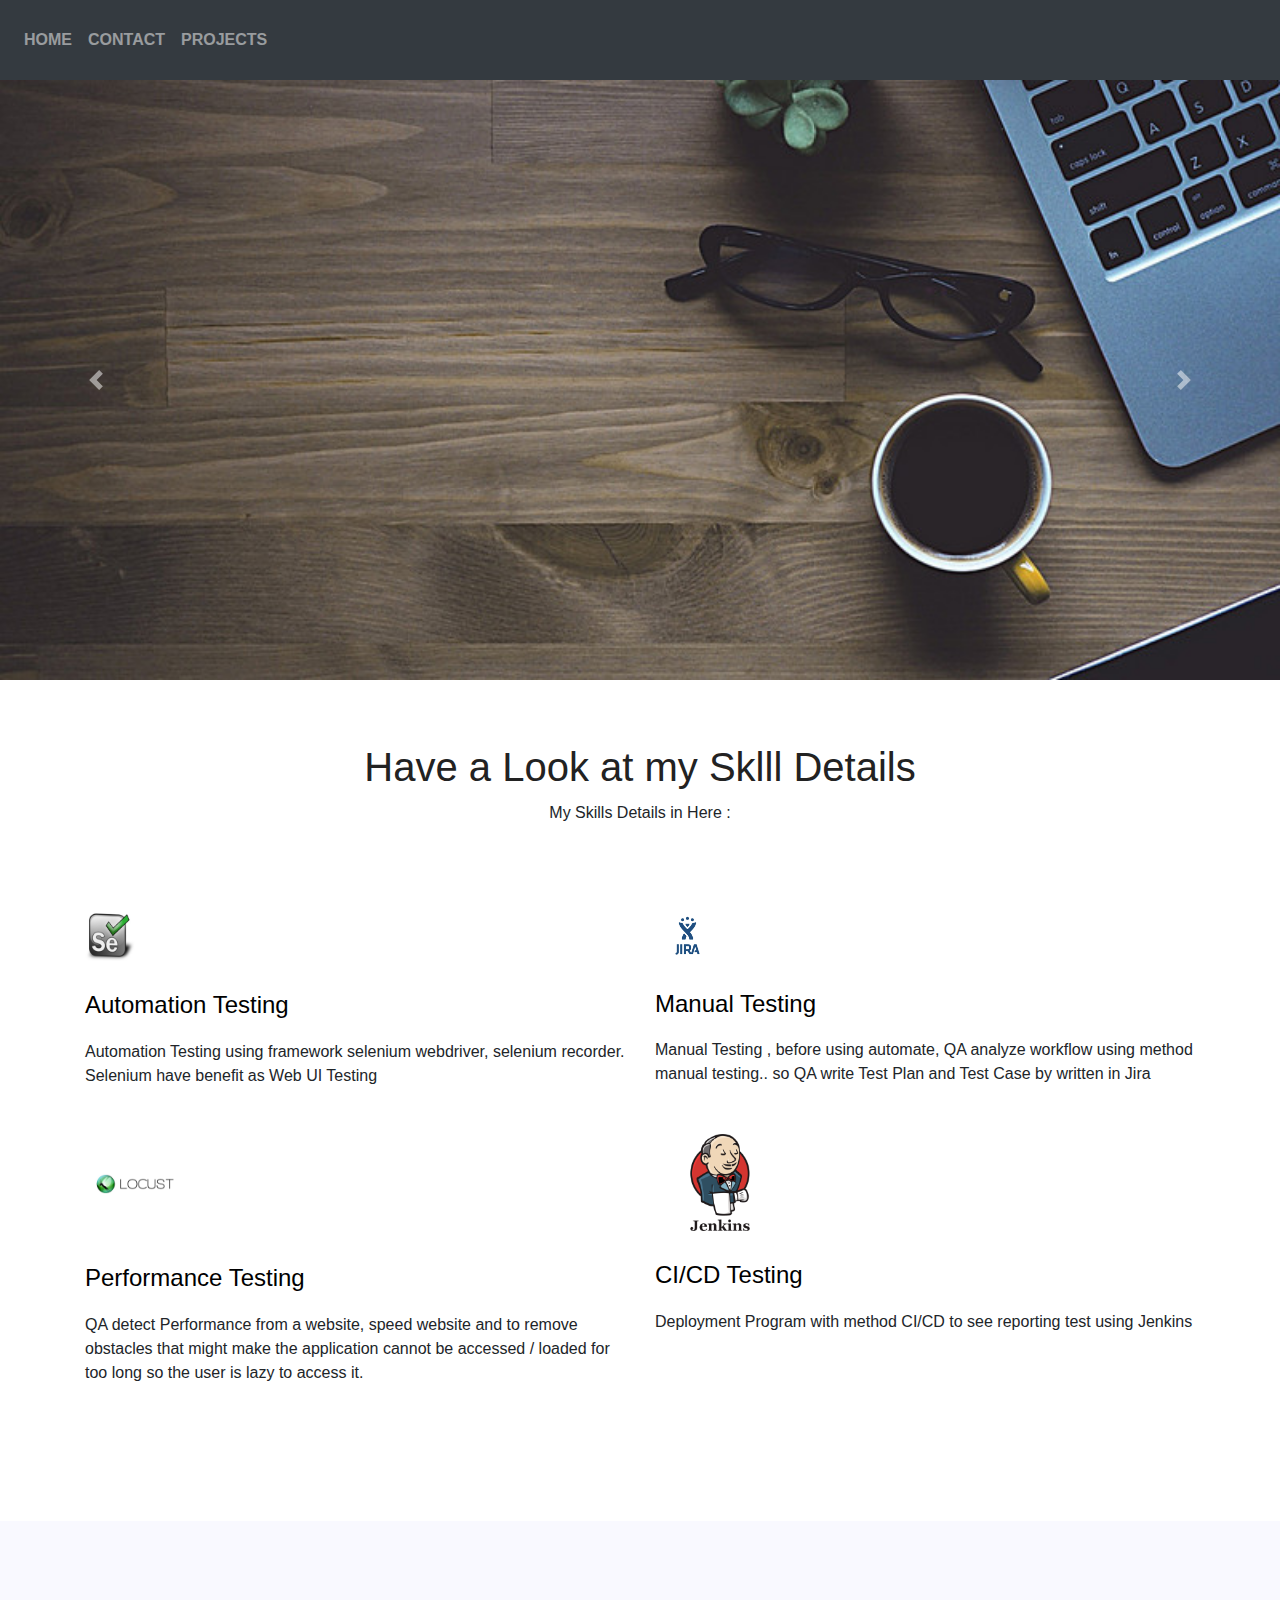
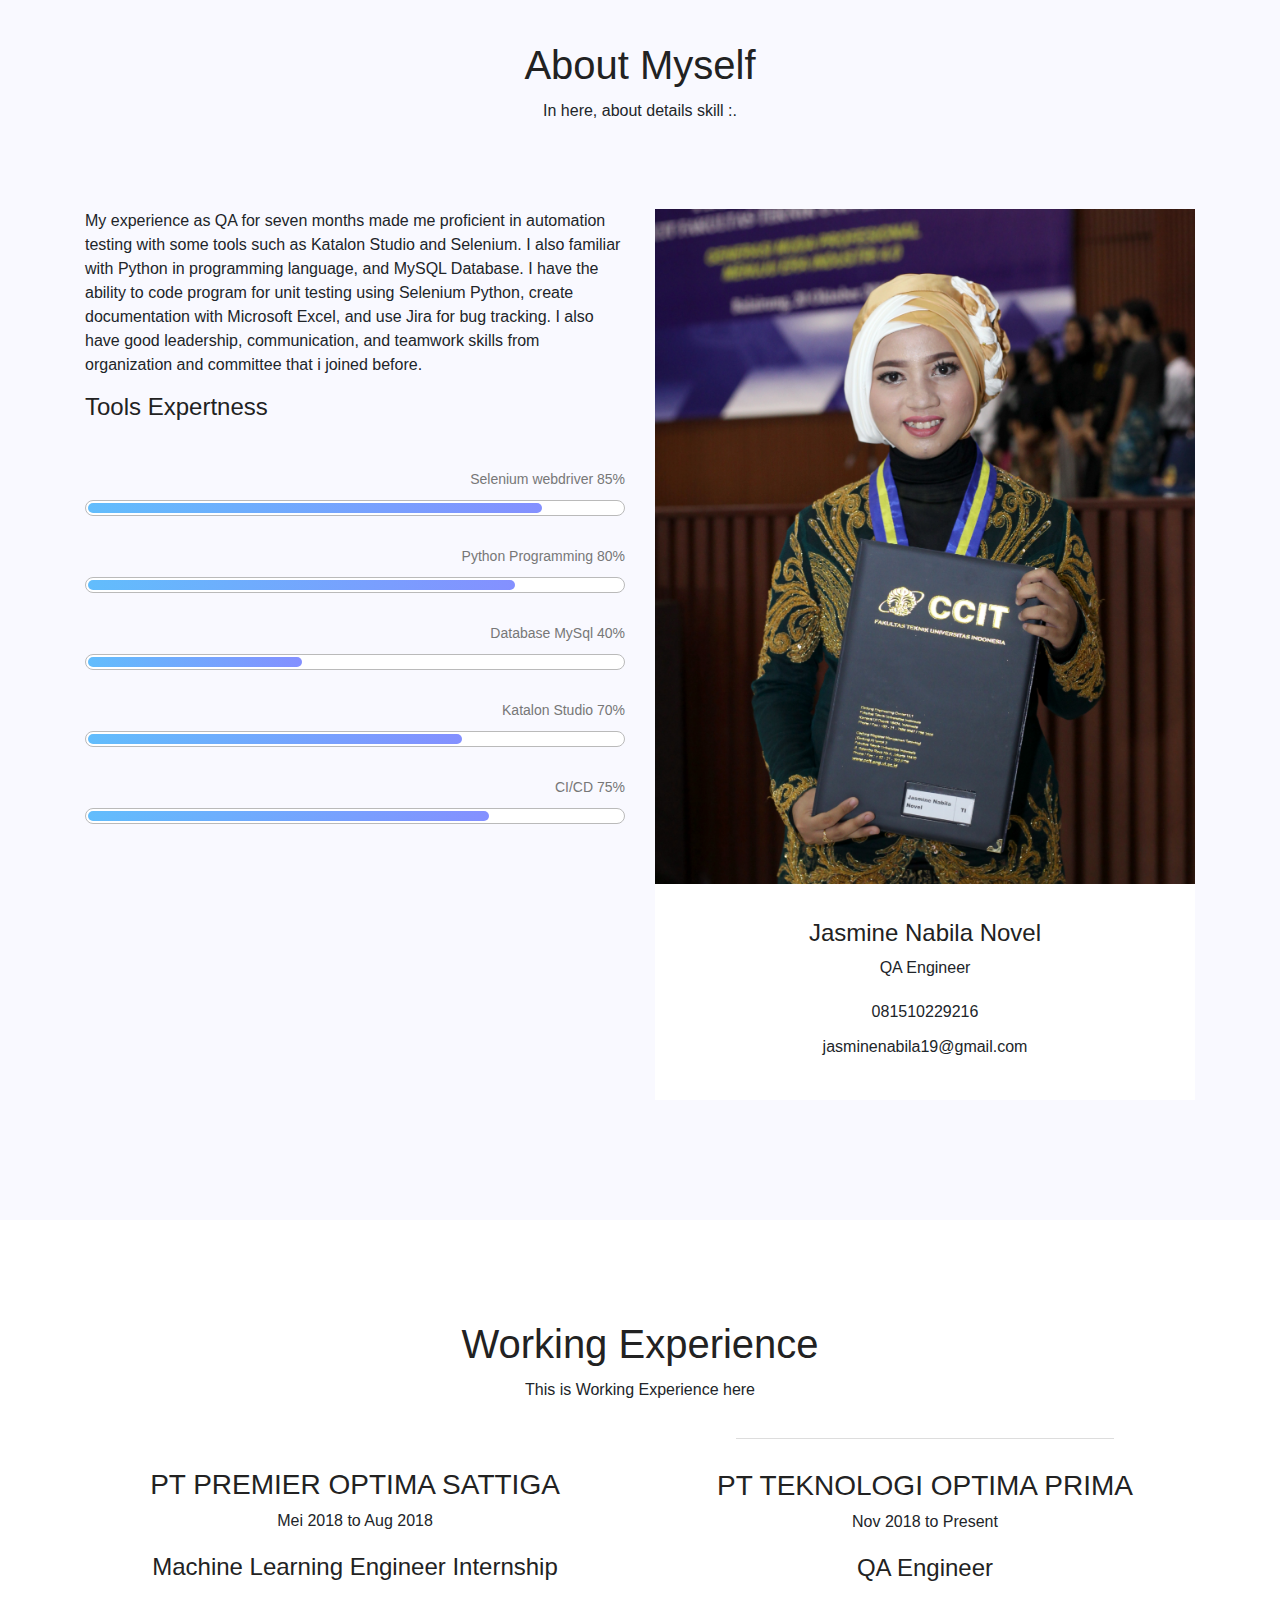
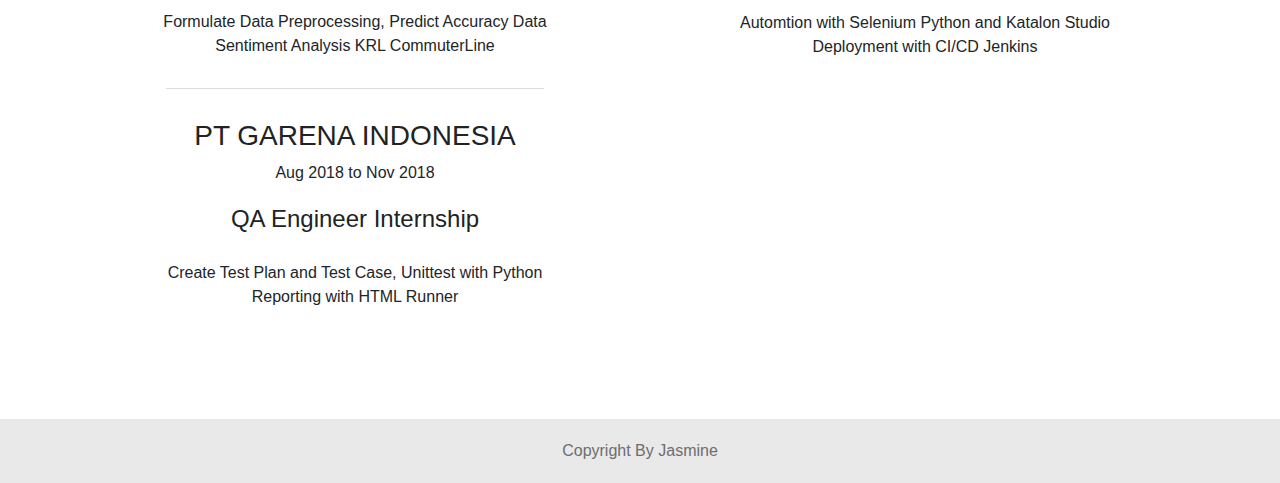
<file: index.html>
<!DOCTYPE html>
<html lang="en">
<head>
    <meta charset="UTF-8">
    <meta name="viewport" content="width=device-width, initial-scale=1.0">
    <meta http-equiv="X-UA-Compatible" content="ie=edge">
    <title>Home</title>
    <link rel="stylesheet" href="css/main.css">
    <link rel="stylesheet" href="https://stackpath.bootstrapcdn.com/bootstrap/4.3.1/css/bootstrap.min.css" integrity="sha384-ggOyR0iXCbMQv3Xipma34MD+dH/1fQ784/j6cY/iJTQUOhcWr7x9JvoRxT2MZw1T" crossorigin="anonymous">
</head>
<body>
        <nav class="navbar navbar-expand-lg navbar-dark bg-dark">
                <!-- <a class="navbar-brand" href="#">Home</a> -->
                <button class="navbar-toggler" type="button" data-toggle="collapse" data-target="#navbarNavDropdown" aria-controls="navbarNavDropdown" aria-expanded="false" aria-label="Toggle navigation">
                  <span class="navbar-toggler-icon"></span>
                </button>
                <div class="collapse navbar-collapse" id="navbarNavDropdown">
                  <ul class="navbar-nav">
                    <li class="nav-item">
                      <a class="nav-link" href="index.html">Home <!---<span class="sr-only">(current)</span>--></a>
                    </li>
                    <li class="nav-item">
                      <a class="nav-link" href="contact.html">Contact</a>
                    </li>
                    <li class="nav-item">
                      <a class="nav-link" href="projects.html">Projects</a>
                    </li>
                  </ul>
                </div>
              </nav>
        
          <div id="carouselExampleControls" class="carousel slide" data-ride="carousel">
                <div class="carousel-inner">
                  <div class="carousel-item active">
                    <img src="images/laptop.jpg" class="w-100" alt="...">
                  </div>
                  <div class="carousel-item">
                    <img src="images/qa2.jpg" class=" w-100" alt="...">
                  </div>
                  <div class="carousel-item">
                    <img src="images/personal.jpeg" class=" w-100" alt="...">
                  </div>
                </div>
                <a class="carousel-control-prev" href="#carouselExampleControls" role="button" data-slide="prev">
                  <span class="carousel-control-prev-icon" aria-hidden="true"></span>
                  <span class="sr-only">Previous</span>
                </a>
                <a class="carousel-control-next" href="#carouselExampleControls" role="button" data-slide="next">
                  <span class="carousel-control-next-icon" aria-hidden="true"></span>
                  <span class="sr-only">Next</span>
                </a>
              </div>

              <section class="service-area section-gap" id="service" style="padding-top:7vh;"> 
                <div class="container">
                  <div class="row d-flex justify-content-center">
                    <div class="menu-content pb-70 col-lg-8">
                      <div class="title text-center">
                        <h1 class="mb-10">Have a Look at my Sklll Details</h1>
                        <p>My Skills Details in Here :</p>
                      </div>
                    </div>
                  </div>						
                  <div class="row">
                    <div class="single-service col-lg-6 col-md-6 mb-30">
                      <div class="icon">
                        <img src="images/selenium.jpg" style="width: 50px !important;
                        height: 50px !important;"alt="">
                      </div>
                      <div class="dec">
                        <h4 class="mt-30"><a href="#">Automation Testing</a></h4>			
                        <p class="mt-20">
                           Automation Testing using framework selenium webdriver, selenium recorder. Selenium have benefit as Web UI Testing
                        </p>								
                      </div>
                    </div>
                    <div class="single-service col-lg-6 col-md-6 mb-30">
                      <div class="icon">
                        <img src="images/jira.png" alt="" style="width:13%;">
                      </div>
                      <div class="dec">
                        <h4 class="mt-30"><a href="#">Manual Testing</a></h4>			
                        <p class="mt-20">
                          Manual Testing , before using automate, QA analyze workflow using method manual testing.. so QA write Test Plan and Test Case by written in Jira
                        </p>								
                      </div>
                    </div>
                    <div class="single-service col-lg-6 col-md-6">
                      <div class="icon">
                        <img src="images/locust.jpg" alt="" style="width:20%;">
                      </div>
                      <div class="dec">
                        <h4 class="mt-30"><a href="#">Performance Testing</a></h4>			
                        <p class="mt-20">
                           QA detect Performance from a website, speed website and to remove obstacles that might make the application cannot be accessed / loaded for too long so the user is lazy to access it.
                        </p>								
                      </div>
                    </div>
                    <div class="single-service col-lg-6 col-md-6">
                      <div class="icon">
                        <img src="images/jenkins.png" alt=""style="width:26%;">
                      </div>
                      <div class="dec">
                        <h4 class="mt-30"><a href="#">CI/CD Testing</a></h4>			
                        <p class="mt-20">
                           Deployment Program with method CI/CD to see reporting test using Jenkins
                        </p>								
                      </div>
                    </div>																		
                  </div>
                </div>	
              </section>

              <section class="about-area section-gap" id="about">
                <div class="container">
                  <div class="row d-flex justify-content-center">
                    <div class="menu-content pb-70 col-lg-8">
                      <div class="title text-center">
                        <h1 class="mb-10">About Myself</h1>
                        <p>In here, about details skill :.</p>
                      </div>
                    </div>
                  </div>					
                  <div class="row">
                    <div class="col-lg-6 about-left">
                      <p>
                        My experience as QA for seven months made me proficient in automation testing with some tools such as Katalon Studio and Selenium. I also familiar with Python in programming language, and MySQL Database. I have the ability to code program for unit testing using Selenium Python, create documentation with Microsoft Excel, and use Jira for bug tracking. I also have good leadership, communication, and teamwork skills from organization and committee that i joined before.
                      </p>
                      <h4 class="pb-40">Tools Expertness</h4>
                                <div class="skillbar" data-percent="85%">
                                    <div class="skill-bar-percent">Selenium webdriver 85%</div>
                                    <div class="skillwrap">
                                      <div class="skillbar-bar" style="width: 85%;"></div>
                                    </div>
                                </div>
        
                                <div class="skillbar" data-percent="80%">
                                    <div class="skill-bar-percent">Python Programming 80%</div>
                                    <div class="skillwrap">
                                      <div class="skillbar-bar" style="width: 80%;"></div>
                          </div>
                                </div>
        
                                <div class="skillbar" data-percent="40%">
                                    <div class="skill-bar-percent">Database MySql 40%</div>
                                    <div class="skillwrap">
                                      <div class="skillbar-bar" style="width: 40%;"></div>
                          </div>
                                </div>
        
                                <div class="skillbar" data-percent="70%">
                                    <div class="skill-bar-percent">Katalon Studio 70%</div>
                                    <div class="skillwrap">
                                      <div class="skillbar-bar" style="width: 70%;"></div>
                          </div>
                                </div>
        
                                <div class="skillbar" data-percent="75%">
                                    <div class="skill-bar-percent">CI/CD 75%</div>
                                    <div class="skillwrap">
                                      <div class="skillbar-bar" style="width: 75%;"></div>
                          </div>
                                </div>				                
                    </div>
                    <div class="col-lg-6 about-right justify-content-end d-flex">
                      <div class="myself-wrap">
                        <img class="img-fluid" src="images/IMG_0050.JPG" alt="" >
                        <div class="desc">
                          <h4>Jasmine Nabila Novel</h4>
                          <p class="pb-10">QA Engineer</p>
                          <p><span class="lnr lnr-phone"></span> 081510229216</p>
                          <p><span class="lnr lnr-envelope"></span> jasminenabila19@gmail.com</p>
                        </div>
                      </div>
                    </div>
                  </div>
                </div>	
              </section>

              <section class="qualification-area pt-100 pb-80">
                <div class="container">
                  <div class="row d-flex justify-content-center">
                    <div class="menu-content pb-20 col-lg-8">
                      <div class="title text-center">
                        <h1 class="mb-10">Working Experience</h1>
                        <p>This is Working Experience here</p>
                      </div>
                    </div>
                  </div>							
                  <div class="row d-flex justify-content-center">
                    <div class="col-lg-6 col-md-6 qty-left">
                      <div class="single-qly">
                        <h3 class="text-uppercase">PT Premier Optima Sattiga</h3>
                        <p>Mei 2018 to Aug 2018</p>
                        <h4 class="pt-20 pb-20">Machine Learning Engineer Internship</h4>
                        <p>
                          Formulate Data Preprocessing, Predict Accuracy Data <br>Sentiment Analysis KRL CommuterLine
                        </p>							
                      </div>
                      <div class="btm-border d-block mx-auto"></div>								
                      <div class="single-qly">
                        <h3 class="text-uppercase">PT Garena Indonesia</h3>
                        <p>Aug 2018 to Nov 2018</p>
                        <h4 class="pt-20 pb-20">QA Engineer Internship</h4>
                        <p>
                          Create Test Plan and Test Case, Unittest with Python<br>Reporting with HTML Runner
                        </p>								
                      </div>							
                    </div>
                    <div class="col-lg-6 col-md-6 qty-right">
                      <div class="btm-border d-block mx-auto"></div>								
                      <div class="single-qly">
                        <h3 class="text-uppercase">PT Teknologi Optima Prima</h3>
                        <p>Nov 2018 to Present</p>
                        <h4 class="pt-20 pb-20">QA Engineer</h4>
                        <p>
                          Automtion with Selenium Python and Katalon Studio <br>Deployment with CI/CD Jenkins
                        </p>								
                      </div>	
                    </div>						
                  </div>
                </div>	
              </section>

              <section class="copyright">
                <div class="container">
                    <div class="row">
                        <div class="col-sm-12 text-center">
                            Copyright By Jasmine
                        </div>
                    </div>
                    <!-- / .row -->
                </div>
            </section>

        

<script src="https://code.jquery.com/jquery-3.3.1.slim.min.js" integrity="sha384-q8i/X+965DzO0rT7abK41JStQIAqVgRVzpbzo5smXKp4YfRvH+8abtTE1Pi6jizo" crossorigin="anonymous"></script>
<script src="https://cdnjs.cloudflare.com/ajax/libs/popper.js/1.14.7/umd/popper.min.js" integrity="sha384-UO2eT0CpHqdSJQ6hJty5KVphtPhzWj9WO1clHTMGa3JDZwrnQq4sF86dIHNDz0W1" crossorigin="anonymous"></script>
<script src="https://stackpath.bootstrapcdn.com/bootstrap/4.3.1/js/bootstrap.min.js" integrity="sha384-JjSmVgyd0p3pXB1rRibZUAYoIIy6OrQ6VrjIEaFf/nJGzIxFDsf4x0xIM+B07jRM" crossorigin="anonymous"></script>
</body>
</html>
</file>
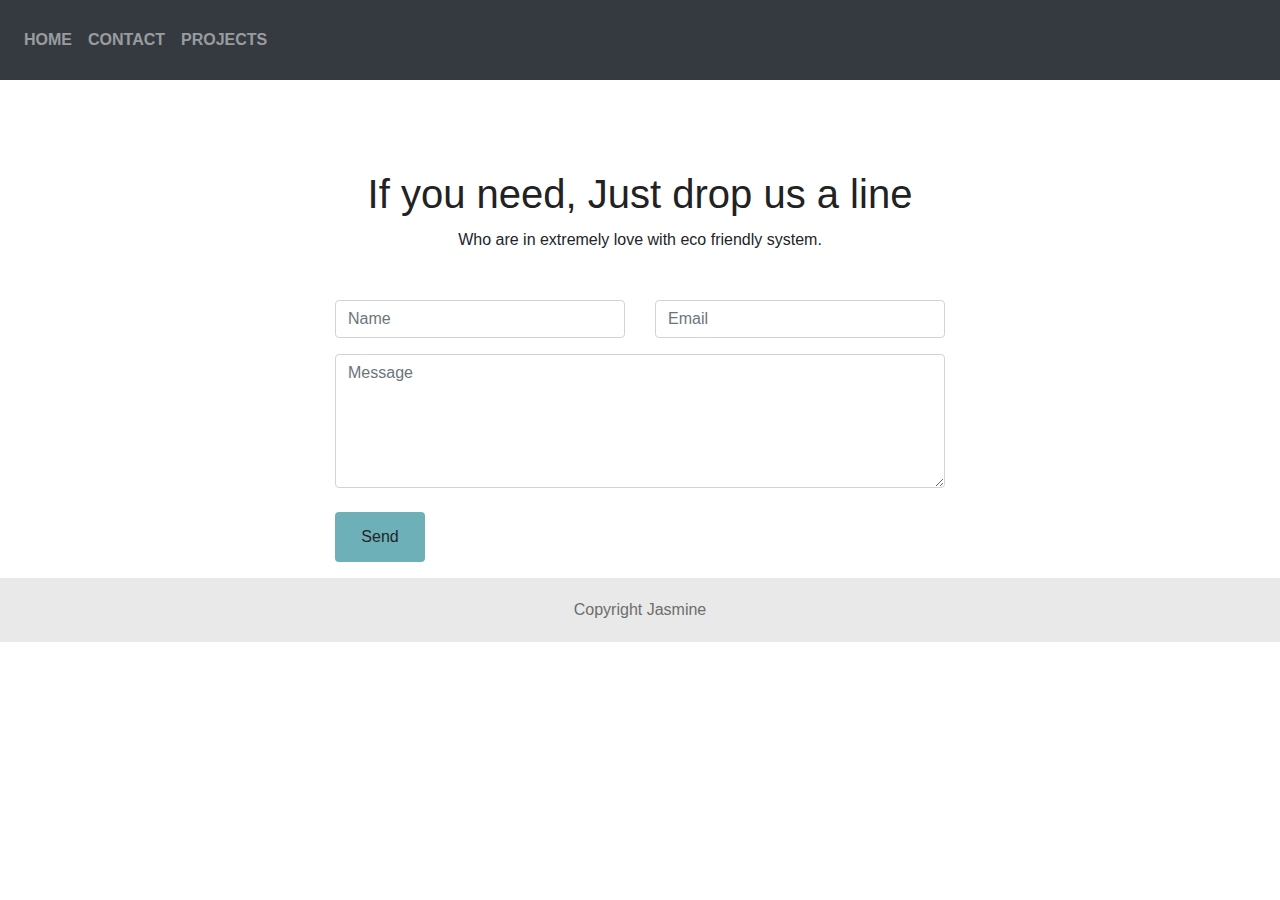
<file: contact.html>
<!DOCTYPE html>
<html lang="en">
<head>
    <meta charset="UTF-8">
    <meta name="viewport" content="width=device-width, initial-scale=1.0">
    <meta http-equiv="X-UA-Compatible" content="ie=edge">
    <title>Contact</title>
    <link rel="stylesheet" href="css/main.css">
    <link rel="stylesheet" href="https://stackpath.bootstrapcdn.com/bootstrap/4.3.1/css/bootstrap.min.css" integrity="sha384-ggOyR0iXCbMQv3Xipma34MD+dH/1fQ784/j6cY/iJTQUOhcWr7x9JvoRxT2MZw1T" crossorigin="anonymous">
</head>
<body>
        <nav class="navbar navbar-expand-lg navbar-dark bg-dark">
                <!-- <a class="navbar-brand" href="#">Home</a> -->
                <button class="navbar-toggler" type="button" data-toggle="collapse" data-target="#navbarNavDropdown" aria-controls="navbarNavDropdown" aria-expanded="false" aria-label="Toggle navigation">
                  <span class="navbar-toggler-icon"></span>
                </button>
                <div class="collapse navbar-collapse" id="navbarNavDropdown">
                  <ul class="navbar-nav">
                    <li class="nav-item">
                      <a class="nav-link" href="index.html">Home <!---<span class="sr-only">(current)</span>--></a>
                    </li>
                    <li class="nav-item">
                      <a class="nav-link" href="contact.html">Contact</a>
                    </li>
                    <li class="nav-item">
                      <a class="nav-link" href="projects.html">Projects</a>
                    </li>
                    <!-- <li class="nav-item dropdown">
                      <a class="nav-link dropdown-toggle" href="#" id="navbarDropdownMenuLink" role="button" data-toggle="dropdown" aria-haspopup="true" aria-expanded="false">
                        Dropdown link
                      </a>
                      <div class="dropdown-menu" aria-labelledby="navbarDropdownMenuLink">
                        <a class="dropdown-item" href="#">Action</a>
                        <a class="dropdown-item" href="#">Another action</a>
                        <a class="dropdown-item" href="#">Something else here</a>
                      </div>
                    </li> -->
                  </ul>
                </div>
              </nav>
        
         
              <section class="contact-area section-gap" id="contact" style="padding-top: 10vh; height: auto;">
                <div class="container">
                  <div class="row d-flex justify-content-center">
                    <div class="menu-content pb-20 col-lg-8">
                      <div class="title text-center">
                        <h1 class="mb-10">If you need, Just drop us a line</h1>
                        <p>Who are in extremely love with eco friendly system.</p>
                      </div>
                    </div>
                  </div>																
                </div>	
              </section>

              <form id="contactform" action="https://formspree.io/jasminenabila19@gmail.com" method="POST" style="margin-top: -12vh;">
                <div class="col-sm-6" style="margin:auto;">
                  <div class="row">
                    <div class="col-sm-6 form-group offset">
                      <input class="form-control" id="name" name="name" placeholder="Name" type="text" required>
                    </div>
                    <div class="col-sm-6 form-group offset">
                      <input class="form-control" id="email" name="_replyto" placeholder="Email" type="email" required>
                    </div>
                  </div>
                  <textarea class="form-control" id="comments" name="message" placeholder="Message" rows="5"></textarea><br>
                  <div class="row">
                    <div class="col-sm-12 form-group offset">
                      <button class="btn btn-default pull-right" type="submit" style="background-color: #3a949ebd;
                      width: 90px;
                      height: 50px;">Send</button>
                    </div>
                  </div>
                </div>
                <!-- <input type="hidden" name="_next" value="//peek.solutions/confirmation.html" />
                <input type="text" name="_gotcha" style="display:none" />    -->
                </form>

                <section class="copyright">
                  <div class="container">
                      <div class="row">
                          <div class="col-sm-12 text-center">
                              Copyright Jasmine
                          </div>
                      </div>
                      <!-- / .row -->
                  </div>
              </section>
  

               
    


<script src="https://code.jquery.com/jquery-3.3.1.slim.min.js" integrity="sha384-q8i/X+965DzO0rT7abK41JStQIAqVgRVzpbzo5smXKp4YfRvH+8abtTE1Pi6jizo" crossorigin="anonymous"></script>
<script src="https://cdnjs.cloudflare.com/ajax/libs/popper.js/1.14.7/umd/popper.min.js" integrity="sha384-UO2eT0CpHqdSJQ6hJty5KVphtPhzWj9WO1clHTMGa3JDZwrnQq4sF86dIHNDz0W1" crossorigin="anonymous"></script>
<script src="https://stackpath.bootstrapcdn.com/bootstrap/4.3.1/js/bootstrap.min.js" integrity="sha384-JjSmVgyd0p3pXB1rRibZUAYoIIy6OrQ6VrjIEaFf/nJGzIxFDsf4x0xIM+B07jRM" crossorigin="anonymous"></script>
</body>
</html>
</file>
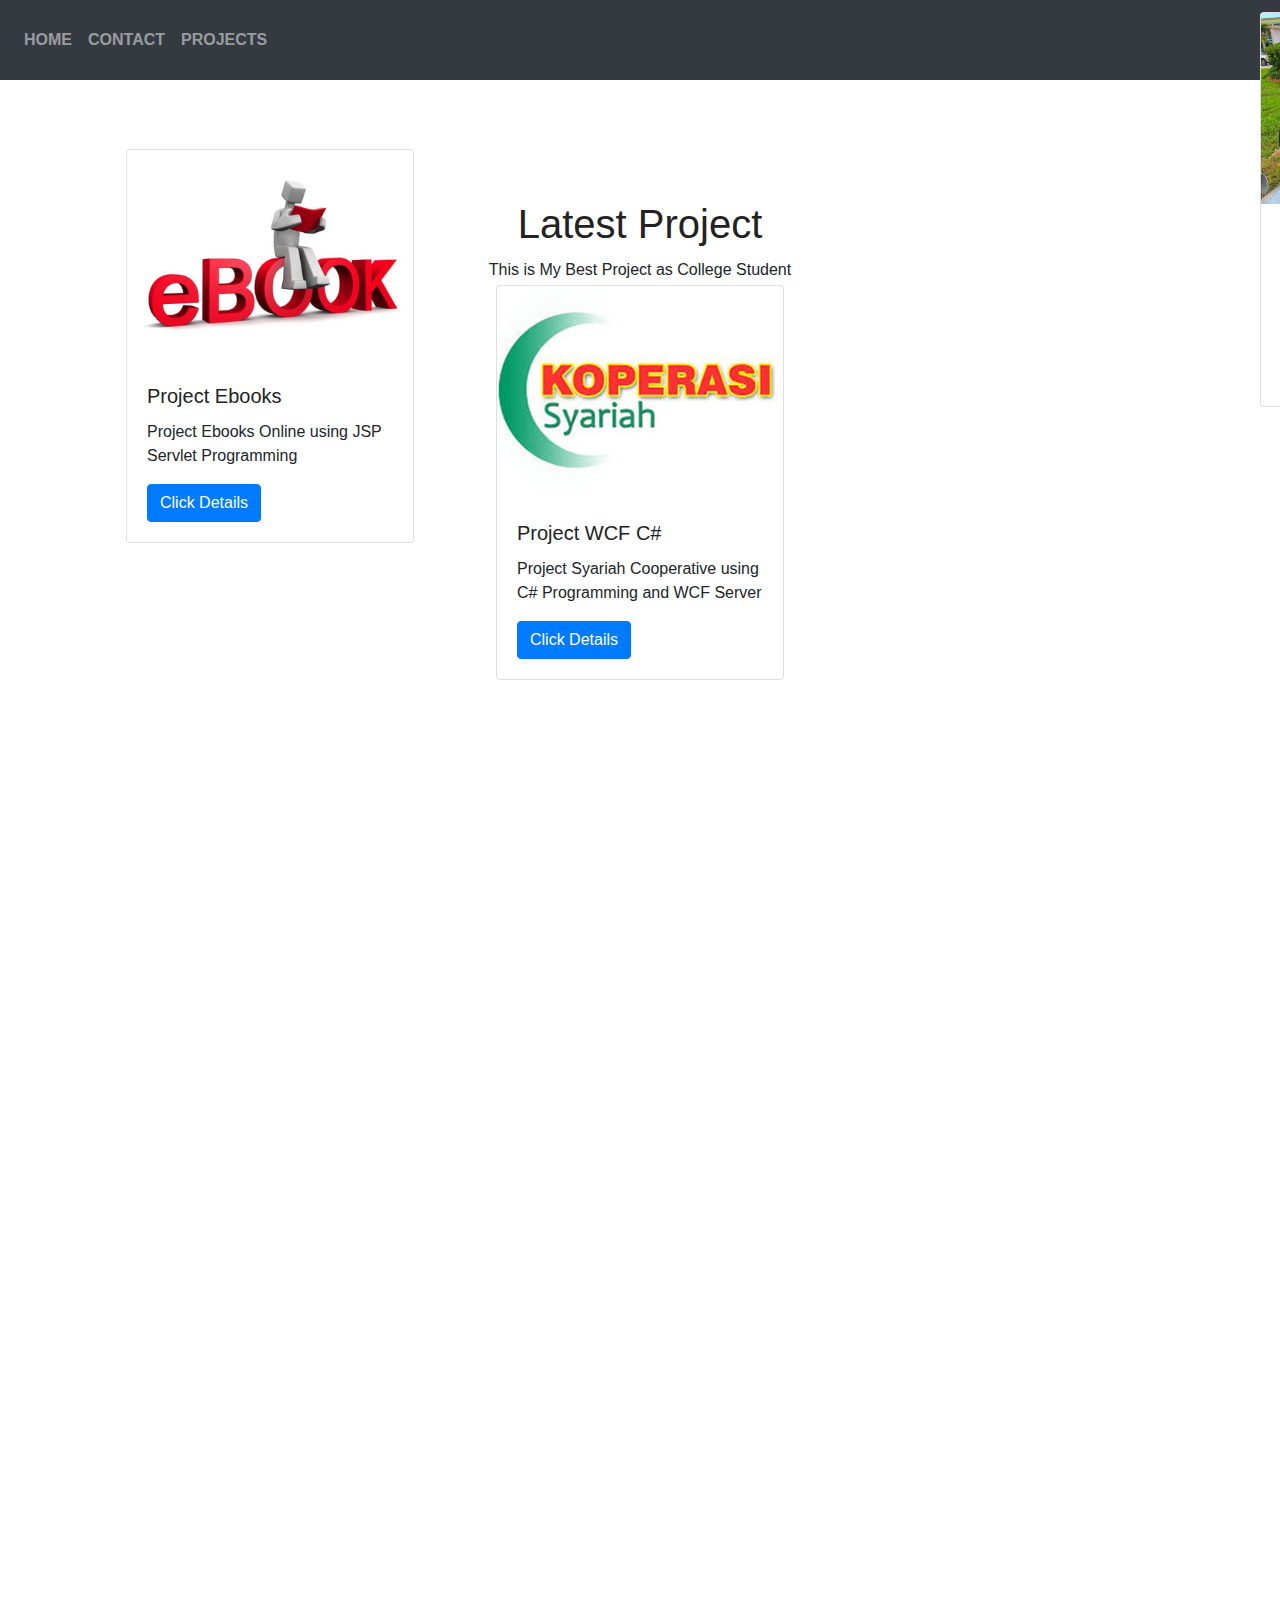
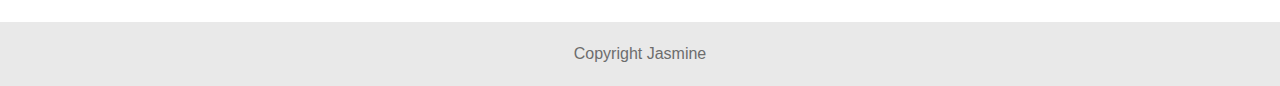
<file: projects.html>
<!DOCTYPE html>
<html lang="en">
<head>
    <meta charset="UTF-8">
    <meta name="viewport" content="width=device-width, initial-scale=1.0">
    <meta http-equiv="X-UA-Compatible" content="ie=edge">
    <title>Best Project</title>
    <link rel="stylesheet" href="css/main.css">
    <link rel="stylesheet" href="https://stackpath.bootstrapcdn.com/bootstrap/4.3.1/css/bootstrap.min.css" integrity="sha384-ggOyR0iXCbMQv3Xipma34MD+dH/1fQ784/j6cY/iJTQUOhcWr7x9JvoRxT2MZw1T" crossorigin="anonymous">
</head>
<body>
        <nav class="navbar navbar-expand-lg navbar-dark bg-dark">
                <!-- <a class="navbar-brand" href="#">Home</a> -->
                <button class="navbar-toggler" type="button" data-toggle="collapse" data-target="#navbarNavDropdown" aria-controls="navbarNavDropdown" aria-expanded="false" aria-label="Toggle navigation">
                  <span class="navbar-toggler-icon"></span>
                </button>
                <div class="collapse navbar-collapse" id="navbarNavDropdown">
                  <ul class="navbar-nav">
                    <li class="nav-item">
                      <a class="nav-link" href="index.html">Home <!---<span class="sr-only">(current)</span>--></a>
                    </li>
                    <li class="nav-item">
                      <a class="nav-link" href="contact.html">Contact</a>
                    </li>
                    <li class="nav-item">
                      <a class="nav-link" href="projects.html">Projects</a>
                    </li>
                    <!-- <li class="nav-item dropdown">
                      <a class="nav-link dropdown-toggle" href="#" id="navbarDropdownMenuLink" role="button" data-toggle="dropdown" aria-haspopup="true" aria-expanded="false">
                        Dropdown link
                      </a>
                      <div class="dropdown-menu" aria-labelledby="navbarDropdownMenuLink">
                        <a class="dropdown-item" href="#">Action</a>
                        <a class="dropdown-item" href="#">Another action</a>
                        <a class="dropdown-item" href="#">Something else here</a>
                      </div>
                    </li> -->
                  </ul>
                </div>
              </nav>
        
         
              <section class="contact-area section-gap" id="contact">
                <div class="container">
                  <div class="row d-flex justify-content-center">
                    <div class="menu-content pb-20 col-lg-8">
                      <div class="title text-center">
                        <h1 class="mb-10">Latest Project</h1>
                        <p>This is My Best Project as College Student</p>
                      </div>
                    </div>
                  </div>																
                </div>	
              </section>

              <div class="card" style="width: 18rem; margin: auto; bottom: 17vh;">
                <img src="images/koperasi.jpg" class="card-img-top" alt="...">
                <div class="card-body">
                  <h5 class="card-title">Project WCF C#</h5>
                  <p class="card-text">Project Syariah Cooperative using C# Programming and WCF Server</p>
                  <a href="#" class="btn btn-primary"data-target="#myModal1" data-toggle="modal">Click Details</a>
                </div>
              </div>

              <div class="card" style="width: 18rem; margin-right: 3vh; bottom: 76vh; margin-left: 14vh;">
                <img src="images/ebooks.jpg" class="card-img-top" alt="..." style="width: 100%;">
                <div class="card-body">
                  <h5 class="card-title">Project Ebooks</h5>
                  <p class="card-text">Project Ebooks Online using JSP Servlet Programming</p>
                  <a href="#" class="btn btn-primary"data-target="#myModal2" data-toggle="modal">Click Details</a>
                </div>
              </div>


              <div class="card" style="width: 18rem; margin-left: auto; bottom: 135vh; margin-left: 140vh;">
                <img src="images/bike.jpg" class="card-img-top" alt="...">
                <div class="card-body">
                  <h5 class="card-title">Project Rent Bike</h5>
                  <p class="card-text">Rent Bike Website Using Java Programming and Database MySql</p>
                  <a href="#" class="btn btn-primary"data-target="#myModal3" data-toggle="modal">Click Details</a>
                </div>
              </div>


              <!--modal-->
              <div class="modal" tabindex="-1" role="dialog" id="myModal1">
                <div class="modal-dialog" role="document">
                  <div class="modal-content">
                    <div class="modal-header">
                      <h5 class="modal-title">Project Cooperative</h5>
                      <button type="button" class="close" data-dismiss="modal" aria-label="Close">
                        <span aria-hidden="true">&times;</span>
                      </button>
                    </div>
                    <div class="modal-body">
                      <p>Nysharia cooperative is a website-based sharia cooperative built with c # programming language and sql server database, with wcf server technology. this project was built in just 2 weeks and this is the best project during college</p>
                    </div>
                    <div class="modal-footer">
                      <button type="button" class="btn btn-secondary" data-dismiss="modal">Close</button>
                    </div>
                  </div>
                </div>
              </div>

              <div class="modal" tabindex="-1" role="dialog" id="myModal3">
                <div class="modal-dialog" role="document">
                  <div class="modal-content">
                    <div class="modal-header">
                      <h5 class="modal-title">Project Rent Bike</h5>
                      <button type="button" class="close" data-dismiss="modal" aria-label="Close">
                        <span aria-hidden="true">&times;</span>
                      </button>
                    </div>
                    <div class="modal-body">
                      <p>desktop-based bicycle rentals that are built using java native and sql server databases, making it easier for students to rent bicycles</p>
                    </div>
                    <div class="modal-footer">
                      <button type="button" class="btn btn-secondary" data-dismiss="modal">Close</button>
                    </div>
                  </div>
                </div>
              </div>

              <section class="copyright">
                <div class="container">
                    <div class="row">
                        <div class="col-sm-12 text-center">
                            Copyright Jasmine
                        </div>
                    </div>
                    <!-- / .row -->
                </div>
            </section>

  

<script src="https://code.jquery.com/jquery-3.3.1.slim.min.js" integrity="sha384-q8i/X+965DzO0rT7abK41JStQIAqVgRVzpbzo5smXKp4YfRvH+8abtTE1Pi6jizo" crossorigin="anonymous"></script>
<script src="https://cdnjs.cloudflare.com/ajax/libs/popper.js/1.14.7/umd/popper.min.js" integrity="sha384-UO2eT0CpHqdSJQ6hJty5KVphtPhzWj9WO1clHTMGa3JDZwrnQq4sF86dIHNDz0W1" crossorigin="anonymous"></script>
<script src="https://stackpath.bootstrapcdn.com/bootstrap/4.3.1/js/bootstrap.min.js" integrity="sha384-JjSmVgyd0p3pXB1rRibZUAYoIIy6OrQ6VrjIEaFf/nJGzIxFDsf4x0xIM+B07jRM" crossorigin="anonymous"></script>
</body>
</html>
</file>
<file: css/main.css>
::-moz-selection {
  /* Code for Firefox */
  background-color: #8490ff;
  color: #fff;
}

::selection {
  background-color: #8490ff;
  color: #fff;
}

::-webkit-input-placeholder {
  /* WebKit, Blink, Edge */
  color: #777777;
  font-weight: 300;
}

:-moz-placeholder {
  /* Mozilla Firefox 4 to 18 */
  color: #777777;
  opacity: 1;
  font-weight: 300;
}

::-moz-placeholder {
  /* Mozilla Firefox 19+ */
  color: #777777;
  opacity: 1;
  font-weight: 300;
}

:-ms-input-placeholder {
  /* Internet Explorer 10-11 */
  color: #777777;
  font-weight: 300;
}

::-ms-input-placeholder {
  /* Microsoft Edge */
  color: #777777;
  font-weight: 300;
}

body {
  color: #777777;
  font-family: "Poppins", sans-serif;
  font-size: 14px;
  font-weight: 300;
  line-height: 1.625em;
  position: relative;
}

ol, ul {
  margin: 0;
  padding: 0;
  list-style: none;
}

select {
  display: block;
}

figure {
  margin: 0;
}

a {
  -webkit-transition: all 0.3s ease 0s;
  -moz-transition: all 0.3s ease 0s;
  -o-transition: all 0.3s ease 0s;
  transition: all 0.3s ease 0s;
}

iframe {
  border: 0;
}

a, a:focus, a:hover {
  text-decoration: none;
  outline: 0;
}

.btn.active.focus,
.btn.active:focus,
.btn.focus,
.btn.focus:active,
.btn:active:focus,
.btn:focus {
  text-decoration: none;
  outline: 0;
}

.card-panel {
  margin: 0;
  padding: 60px;
}

/**
 *  Typography
 *
 **/
.btn i, .btn-large i, .btn-floating i, .btn-large i, .btn-flat i {
  font-size: 1em;
  line-height: inherit;
}

.gray-bg {
  background: #f9f9ff;
}

h1, h2, h3,
h4, h5, h6 {
  font-family: "Poppins", sans-serif;
  color: #222222;
  line-height: 1.2em !important;
  margin-bottom: 0;
  margin-top: 0;
  font-weight: 600;
}

.h1, .h2, .h3,
.h4, .h5, .h6 {
  margin-bottom: 0;
  margin-top: 0;
  font-family: "Poppins", sans-serif;
  font-weight: 600;
  color: #222222;
}

h1, .h1 {
  font-size: 36px;
}

h2, .h2 {
  font-size: 30px;
}

h3, .h3 {
  font-size: 24px;
}

h4, .h4 {
  font-size: 18px;
}

h5, .h5 {
  font-size: 16px;
}

h6, .h6 {
  font-size: 14px;
  color: #222222;
}

td, th {
  border-radius: 0px;
}

/**
 * For modern browsers
 * 1. The space content is one way to avoid an Opera bug when the
 *    contenteditable attribute is included anywhere else in the document.
 *    Otherwise it causes space to appear at the top and bottom of elements
 *    that are clearfixed.
 * 2. The use of `table` rather than `block` is only necessary if using
 *    `:before` to contain the top-margins of child elements.
 */
.clear::before, .clear::after {
  content: " ";
  display: table;
}

.clear::after {
  clear: both;
}

.fz-11 {
  font-size: 11px;
}

.fz-12 {
  font-size: 12px;
}

.fz-13 {
  font-size: 13px;
}

.fz-14 {
  font-size: 14px;
}

.fz-15 {
  font-size: 15px;
}

.fz-16 {
  font-size: 16px;
}

.fz-18 {
  font-size: 18px;
}

.fz-30 {
  font-size: 30px;
}

.fz-48 {
  font-size: 48px !important;
}

.fw100 {
  font-weight: 100;
}

.fw300 {
  font-weight: 300;
}

.fw400 {
  font-weight: 400 !important;
}

.fw500 {
  font-weight: 500;
}

.f700 {
  font-weight: 700;
}

.fsi {
  font-style: italic;
}

.mt-10 {
  margin-top: 10px;
}

.mt-15 {
  margin-top: 15px;
}

.mt-20 {
  margin-top: 20px;
}

.mt-25 {
  margin-top: 25px;
}

.mt-30 {
  margin-top: 30px;
}

.mt-35 {
  margin-top: 35px;
}

.mt-40 {
  margin-top: 40px;
}

.mt-50 {
  margin-top: 50px;
}

.mt-60 {
  margin-top: 60px;
}

.mt-70 {
  margin-top: 70px;
}

.mt-80 {
  margin-top: 80px;
}

.mt-100 {
  margin-top: 100px;
}

.mt-120 {
  margin-top: 120px;
}

.mt-150 {
  margin-top: 150px;
}

.ml-0 {
  margin-left: 0 !important;
}

.ml-5 {
  margin-left: 5px !important;
}

.ml-10 {
  margin-left: 10px;
}

.ml-15 {
  margin-left: 15px;
}

.ml-20 {
  margin-left: 20px;
}

.ml-30 {
  margin-left: 30px;
}

.ml-50 {
  margin-left: 50px;
}

.mr-0 {
  margin-right: 0 !important;
}

.mr-5 {
  margin-right: 5px !important;
}

.mr-15 {
  margin-right: 15px;
}

.mr-10 {
  margin-right: 10px;
}

.mr-20 {
  margin-right: 20px;
}

.mr-30 {
  margin-right: 30px;
}

.mr-50 {
  margin-right: 50px;
}

.mb-0 {
  margin-bottom: 0px;
}

.mb-0-i {
  margin-bottom: 0px !important;
}

.mb-5 {
  margin-bottom: 5px;
}

.mb-10 {
  margin-bottom: 10px;
}

.mb-15 {
  margin-bottom: 15px;
}

.mb-20 {
  margin-bottom: 20px;
}

.mb-25 {
  margin-bottom: 25px;
}

.mb-30 {
  margin-bottom: 30px;
}

.mb-40 {
  margin-bottom: 40px;
}

.mb-50 {
  margin-bottom: 50px;
}

.mb-60 {
  margin-bottom: 60px;
}

.mb-70 {
  margin-bottom: 70px;
}

.mb-80 {
  margin-bottom: 80px;
}

.mb-90 {
  margin-bottom: 90px;
}

.mb-100 {
  margin-bottom: 100px;
}

.pt-0 {
  padding-top: 0px;
}

.pt-10 {
  padding-top: 10px;
}

.pt-15 {
  padding-top: 15px;
}

.pt-20 {
  padding-top: 20px;
}

.pt-25 {
  padding-top: 25px;
}

.pt-30 {
  padding-top: 30px;
}

.pt-40 {
  padding-top: 40px;
}

.pt-50 {
  padding-top: 50px;
}

.pt-60 {
  padding-top: 60px;
}

.pt-70 {
  padding-top: 70px;
}

.pt-80 {
  padding-top: 80px;
}

.pt-90 {
  padding-top: 90px;
}

.pt-100 {
  padding-top: 100px;
}

.pt-120 {
  padding-top: 120px;
}

.pt-150 {
  padding-top: 150px;
}

.pt-170 {
  padding-top: 170px;
}

.pb-0 {
  padding-bottom: 0px;
}

.pb-10 {
  padding-bottom: 10px;
}

.pb-15 {
  padding-bottom: 15px;
}

.pb-20 {
  padding-bottom: 20px;
}

.pb-25 {
  padding-bottom: 25px;
}

.pb-30 {
  padding-bottom: 30px;
}

.pb-40 {
  padding-bottom: 40px;
}

.pb-50 {
  padding-bottom: 50px;
}

.pb-60 {
  padding-bottom: 60px;
}

.pb-70 {
  padding-bottom: 70px;
}

.pb-80 {
  padding-bottom: 80px;
}

.pb-90 {
  padding-bottom: 90px;
}

.pb-100 {
  padding-bottom: 100px;
}

.pb-120 {
  padding-bottom: 120px;
}

.pb-150 {
  padding-bottom: 150px;
}

.pr-30 {
  padding-right: 30px;
}

.pl-30 {
  padding-left: 30px;
}

.pl-90 {
  padding-left: 90px;
}

.p-40 {
  padding: 40px;
}

.float-left {
  float: left;
}

.float-right {
  float: right;
}

.text-italic {
  font-style: italic;
}

.text-white {
  color: #fff;
}

.text-black {
  color: #000;
}

.transition {
  -webkit-transition: all 0.3s ease 0s;
  -moz-transition: all 0.3s ease 0s;
  -o-transition: all 0.3s ease 0s;
  transition: all 0.3s ease 0s;
}

.section-full {
  padding: 100px 0;


  
}

.section-half {
  padding: 75px 0;
}

.text-center {
  text-align: center;
}

.text-left {
  text-align: left;
}

.text-rigth {
  text-align: right;
}

.flex {
  display: -webkit-box;
  display: -webkit-flex;
  display: -moz-flex;
  display: -ms-flexbox;
  display: flex;
}

.inline-flex {
  display: -webkit-inline-box;
  display: -webkit-inline-flex;
  display: -moz-inline-flex;
  display: -ms-inline-flexbox;
  display: inline-flex;
}

.flex-grow {
  -webkit-box-flex: 1;
  -webkit-flex-grow: 1;
  -moz-flex-grow: 1;
  -ms-flex-positive: 1;
  flex-grow: 1;
}

.flex-wrap {
  -webkit-flex-wrap: wrap;
  -moz-flex-wrap: wrap;
  -ms-flex-wrap: wrap;
  flex-wrap: wrap;
}

.flex-left {
  -webkit-box-pack: start;
  -ms-flex-pack: start;
  -webkit-justify-content: flex-start;
  -moz-justify-content: flex-start;
  justify-content: flex-start;
}

.flex-middle {
  -webkit-box-align: center;
  -ms-flex-align: center;
  -webkit-align-items: center;
  -moz-align-items: center;
  align-items: center;
}

.flex-right {
  -webkit-box-pack: end;
  -ms-flex-pack: end;
  -webkit-justify-content: flex-end;
  -moz-justify-content: flex-end;
  justify-content: flex-end;
}

.flex-top {
  -webkit-align-self: flex-start;
  -moz-align-self: flex-start;
  -ms-flex-item-align: start;
  align-self: flex-start;
}

.flex-center {
  -webkit-box-pack: center;
  -ms-flex-pack: center;
  -webkit-justify-content: center;
  -moz-justify-content: center;
  justify-content: center;
}

.flex-bottom {
  -webkit-align-self: flex-end;
  -moz-align-self: flex-end;
  -ms-flex-item-align: end;
  align-self: flex-end;
}

.space-between {
  -webkit-box-pack: justify;
  -ms-flex-pack: justify;
  -webkit-justify-content: space-between;
  -moz-justify-content: space-between;
  justify-content: space-between;
}

.space-around {
  -ms-flex-pack: distribute;
  -webkit-justify-content: space-around;
  -moz-justify-content: space-around;
  justify-content: space-around;
}

.flex-column {
  -webkit-box-direction: normal;
  -webkit-box-orient: vertical;
  -webkit-flex-direction: column;
  -moz-flex-direction: column;
  -ms-flex-direction: column;
  flex-direction: column;
}

.flex-cell {
  display: -webkit-box;
  display: -webkit-flex;
  display: -moz-flex;
  display: -ms-flexbox;
  display: flex;
  -webkit-box-flex: 1;
  -webkit-flex-grow: 1;
  -moz-flex-grow: 1;
  -ms-flex-positive: 1;
  flex-grow: 1;
}

.display-table {
  display: table;
}

.light {
  color: #fff;
}

.dark {
  color: #000;
}

.relative {
  position: relative;
}

.overflow-hidden {
  overflow: hidden;
}

.overlay {
  position: absolute;
  left: 0;
  right: 0;
  top: 0;
  bottom: 0;
}

.container.fullwidth {
  width: 100%;
}

.container.no-padding {
  padding-left: 0;
  padding-right: 0;
}

.no-padding {
  padding: 0;
}

.section-bg {
  background: #f9fafc;
}

@media (max-width: 767px) {
  .no-flex-xs {
    display: block !important;
  }
}

.row.no-margin {
  margin-left: 0;
  margin-right: 0;
}

.sample-text-area {
  background: #fff;
  padding: 100px 0 70px 0;
}

.text-heading {
  margin-bottom: 30px;
  font-size: 24px;
}

h1 {
  font-size: 36px;
}

h2 {
  font-size: 30px;
}

h3 {
  font-size: 24px;
}

h4 {
  font-size: 18px;
}

h5 {
  font-size: 16px;
}

h6 {
  font-size: 14px;
}

h1, h2, h3, h4, h5, h6 {
  line-height: 1.5em;
}

.typography h1, .typography h2, .typography h3, .typography h4, .typography h5, .typography h6 {
  color: #777777;
}

.button-area {
  background: #fff;
}

.button-area .border-top-generic {
  padding: 70px 15px;
  border-top: 1px dotted #eee;
}

.button-group-area .genric-btn {
  margin-right: 10px;
  margin-top: 10px;
}

.button-group-area .genric-btn:last-child {
  margin-right: 0;
}

.genric-btn {
  display: inline-block;
  outline: none;
  line-height: 40px;
  padding: 0 30px;
  font-size: .8em;
  text-align: center;
  text-decoration: none;
  font-weight: 500;
  cursor: pointer;
  -webkit-transition: all 0.3s ease 0s;
  -moz-transition: all 0.3s ease 0s;
  -o-transition: all 0.3s ease 0s;
  transition: all 0.3s ease 0s;
}

.genric-btn:focus {
  outline: none;
}

.genric-btn.e-large {
  padding: 0 40px;
  line-height: 50px;
}

.genric-btn.large {
  line-height: 45px;
}

.genric-btn.medium {
  line-height: 30px;
}

.genric-btn.small {
  line-height: 25px;
}

.genric-btn.radius {
  border-radius: 3px;
}

.genric-btn.circle {
  border-radius: 20px;
}

.genric-btn.arrow {
  display: -webkit-inline-box;
  display: -ms-inline-flexbox;
  display: inline-flex;
  -webkit-box-align: center;
  -ms-flex-align: center;
  align-items: center;
}

.genric-btn.arrow span {
  margin-left: 10px;
}

.genric-btn.default {
  color: #222222;
  background: #f9f9ff;
  border: 1px solid transparent;
}

.genric-btn.default:hover {
  border: 1px solid #f9f9ff;
  background: #fff;
}

.genric-btn.default-border {
  border: 1px solid #f9f9ff;
  background: #fff;
}

.genric-btn.default-border:hover {
  color: #222222;
  background: #f9f9ff;
  border: 1px solid transparent;
}

.genric-btn.primary {
  color: #fff;
  background: #8490ff;
  border: 1px solid transparent;
}

.genric-btn.primary:hover {
  color: #8490ff;
  border: 1px solid #8490ff;
  background: #fff;
}

.genric-btn.primary-border {
  color: #8490ff;
  border: 1px solid #8490ff;
  background: #fff;
}

.genric-btn.primary-border:hover {
  color: #fff;
  background: #8490ff;
  border: 1px solid transparent;
}

.genric-btn.success {
  color: #fff;
  background: #4cd3e3;
  border: 1px solid transparent;
}

.genric-btn.success:hover {
  color: #4cd3e3;
  border: 1px solid #4cd3e3;
  background: #fff;
}

.genric-btn.success-border {
  color: #4cd3e3;
  border: 1px solid #4cd3e3;
  background: #fff;
}

.genric-btn.success-border:hover {
  color: #fff;
  background: #4cd3e3;
  border: 1px solid transparent;
}

.genric-btn.info {
  color: #fff;
  background: #38a4ff;
  border: 1px solid transparent;
}

.genric-btn.info:hover {
  color: #38a4ff;
  border: 1px solid #38a4ff;
  background: #fff;
}

.genric-btn.info-border {
  color: #38a4ff;
  border: 1px solid #38a4ff;
  background: #fff;
}

.genric-btn.info-border:hover {
  color: #fff;
  background: #38a4ff;
  border: 1px solid transparent;
}

.genric-btn.warning {
  color: #fff;
  background: #f4e700;
  border: 1px solid transparent;
}

.genric-btn.warning:hover {
  color: #f4e700;
  border: 1px solid #f4e700;
  background: #fff;
}

.genric-btn.warning-border {
  color: #f4e700;
  border: 1px solid #f4e700;
  background: #fff;
}

.genric-btn.warning-border:hover {
  color: #fff;
  background: #f4e700;
  border: 1px solid transparent;
}

.genric-btn.danger {
  color: #fff;
  background: #f44a40;
  border: 1px solid transparent;
}

.genric-btn.danger:hover {
  color: #f44a40;
  border: 1px solid #f44a40;
  background: #fff;
}

.genric-btn.danger-border {
  color: #f44a40;
  border: 1px solid #f44a40;
  background: #fff;
}

.genric-btn.danger-border:hover {
  color: #fff;
  background: #f44a40;
  border: 1px solid transparent;
}

.genric-btn.link {
  color: #222222;
  background: #f9f9ff;
  text-decoration: underline;
  border: 1px solid transparent;
}

.genric-btn.link:hover {
  color: #222222;
  border: 1px solid #f9f9ff;
  background: #fff;
}

.genric-btn.link-border {
  color: #222222;
  border: 1px solid #f9f9ff;
  background: #fff;
  text-decoration: underline;
}

.genric-btn.link-border:hover {
  color: #222222;
  background: #f9f9ff;
  border: 1px solid transparent;
}

.genric-btn.disable {
  color: #222222, 0.3;
  background: #f9f9ff;
  border: 1px solid transparent;
  cursor: not-allowed;
}

.generic-blockquote {
  padding: 30px 50px 30px 30px;
  background: #f9f9ff;
  border-left: 2px solid #8490ff;
}

.progress-table-wrap {
  overflow-x: scroll;
}

.progress-table {
  background: #f9f9ff;
  padding: 15px 0px 30px 0px;
  min-width: 800px;
}

.progress-table .serial {
  width: 11.83%;
  padding-left: 30px;
}

.progress-table .country {
  width: 28.07%;
}

.progress-table .visit {
  width: 19.74%;
}

.progress-table .percentage {
  width: 40.36%;
  padding-right: 50px;
}

.progress-table .table-head {
  display: flex;
}

.progress-table .table-head .serial, .progress-table .table-head .country, .progress-table .table-head .visit, .progress-table .table-head .percentage {
  color: #222222;
  line-height: 40px;
  text-transform: uppercase;
  font-weight: 500;
}

.progress-table .table-row {
  padding: 15px 0;
  border-top: 1px solid #edf3fd;
  display: flex;
}

.progress-table .table-row .serial, .progress-table .table-row .country, .progress-table .table-row .visit, .progress-table .table-row .percentage {
  display: flex;
  align-items: center;
}

.progress-table .table-row .country img {
  margin-right: 15px;
}

.progress-table .table-row .percentage .progress {
  width: 80%;
  border-radius: 0px;
  background: transparent;
}

.progress-table .table-row .percentage .progress .progress-bar {
  height: 5px;
  line-height: 5px;
}

.progress-table .table-row .percentage .progress .progress-bar.color-1 {
  background-color: #6382e6;
}

.progress-table .table-row .percentage .progress .progress-bar.color-2 {
  background-color: #e66686;
}

.progress-table .table-row .percentage .progress .progress-bar.color-3 {
  background-color: #f09359;
}

.progress-table .table-row .percentage .progress .progress-bar.color-4 {
  background-color: #73fbaf;
}

.progress-table .table-row .percentage .progress .progress-bar.color-5 {
  background-color: #73fbaf;
}

.progress-table .table-row .percentage .progress .progress-bar.color-6 {
  background-color: #6382e6;
}

.progress-table .table-row .percentage .progress .progress-bar.color-7 {
  background-color: #a367e7;
}

.progress-table .table-row .percentage .progress .progress-bar.color-8 {
  background-color: #e66686;
}

.single-gallery-image {
  margin-top: 30px;
  background-repeat: no-repeat !important;
  background-position: center center !important;
  background-size: cover !important;
  height: 200px;
}

.list-style {
  width: 14px;
  height: 14px;
}

.unordered-list li {
  position: relative;
  padding-left: 30px;
  line-height: 1.82em !important;
}

.unordered-list li:before {
  content: "";
  position: absolute;
  width: 14px;
  height: 14px;
  border: 3px solid #8490ff;
  background: #fff;
  top: 4px;
  left: 0;
  border-radius: 50%;
}

.ordered-list {
  margin-left: 30px;
}

.ordered-list li {
  list-style-type: decimal-leading-zero;
  color: #8490ff;
  font-weight: 500;
  line-height: 1.82em !important;
}

.ordered-list li span {
  font-weight: 300;
  color: #777777;
}

.ordered-list-alpha li {
  margin-left: 30px;
  list-style-type: lower-alpha;
  color: #8490ff;
  font-weight: 500;
  line-height: 1.82em !important;
}

.ordered-list-alpha li span {
  font-weight: 300;
  color: #777777;
}

.ordered-list-roman li {
  margin-left: 30px;
  list-style-type: lower-roman;
  color: #8490ff;
  font-weight: 500;
  line-height: 1.82em !important;
}

.ordered-list-roman li span {
  font-weight: 300;
  color: #777777;
}

.single-input {
  display: block;
  width: 100%;
  line-height: 40px;
  border: none;
  outline: none;
  background: #f9f9ff;
  padding: 0 20px;
}

.single-input:focus {
  outline: none;
}

.input-group-icon {
  position: relative;
}

.input-group-icon .icon {
  position: absolute;
  left: 20px;
  top: 0;
  line-height: 40px;
  z-index: 3;
}

.input-group-icon .icon i {
  color: #797979;
}

.input-group-icon .single-input {
  padding-left: 45px;
}

.single-textarea {
  display: block;
  width: 100%;
  line-height: 40px;
  border: none;
  outline: none;
  background: #f9f9ff;
  padding: 0 20px;
  height: 100px;
  resize: none;
}

.single-textarea:focus {
  outline: none;
}

.single-input-primary {
  display: block;
  width: 100%;
  line-height: 40px;
  border: 1px solid transparent;
  outline: none;
  background: #f9f9ff;
  padding: 0 20px;
}

.single-input-primary:focus {
  outline: none;
  border: 1px solid #8490ff;
}

.single-input-accent {
  display: block;
  width: 100%;
  line-height: 40px;
  border: 1px solid transparent;
  outline: none;
  background: #f9f9ff;
  padding: 0 20px;
}

.single-input-accent:focus {
  outline: none;
  border: 1px solid #eb6b55;
}

.single-input-secondary {
  display: block;
  width: 100%;
  line-height: 40px;
  border: 1px solid transparent;
  outline: none;
  background: #f9f9ff;
  padding: 0 20px;
}

.single-input-secondary:focus {
  outline: none;
  border: 1px solid #f09359;
}

.default-switch {
  width: 35px;
  height: 17px;
  border-radius: 8.5px;
  background: #f9f9ff;
  position: relative;
  cursor: pointer;
}

.default-switch input {
  position: absolute;
  left: 0;
  top: 0;
  right: 0;
  bottom: 0;
  width: 100%;
  height: 100%;
  opacity: 0;
  cursor: pointer;
}

.default-switch input + label {
  position: absolute;
  top: 1px;
  left: 1px;
  width: 15px;
  height: 15px;
  border-radius: 50%;
  background: #8490ff;
  -webkit-transition: all 0.2s;
  -moz-transition: all 0.2s;
  -o-transition: all 0.2s;
  transition: all 0.2s;
  box-shadow: 0px 4px 5px 0px rgba(0, 0, 0, 0.2);
  cursor: pointer;
}

.default-switch input:checked + label {
  left: 19px;
}

.primary-switch {
  width: 35px;
  height: 17px;
  border-radius: 8.5px;
  background: #f9f9ff;
  position: relative;
  cursor: pointer;
}

.primary-switch input {
  position: absolute;
  left: 0;
  top: 0;
  right: 0;
  bottom: 0;
  width: 100%;
  height: 100%;
  opacity: 0;
}

.primary-switch input + label {
  position: absolute;
  left: 0;
  top: 0;
  right: 0;
  bottom: 0;
  width: 100%;
  height: 100%;
}

.primary-switch input + label:before {
  content: "";
  position: absolute;
  left: 0;
  top: 0;
  right: 0;
  bottom: 0;
  width: 100%;
  height: 100%;
  background: transparent;
  border-radius: 8.5px;
  cursor: pointer;
  -webkit-transition: all 0.2s;
  -moz-transition: all 0.2s;
  -o-transition: all 0.2s;
  transition: all 0.2s;
}

.primary-switch input + label:after {
  content: "";
  position: absolute;
  top: 1px;
  left: 1px;
  width: 15px;
  height: 15px;
  border-radius: 50%;
  background: #fff;
  -webkit-transition: all 0.2s;
  -moz-transition: all 0.2s;
  -o-transition: all 0.2s;
  transition: all 0.2s;
  box-shadow: 0px 4px 5px 0px rgba(0, 0, 0, 0.2);
  cursor: pointer;
}

.primary-switch input:checked + label:after {
  left: 19px;
}

.primary-switch input:checked + label:before {
  background: #8490ff;
}

.confirm-switch {
  width: 35px;
  height: 17px;
  border-radius: 8.5px;
  background: #f9f9ff;
  position: relative;
  cursor: pointer;
}

.confirm-switch input {
  position: absolute;
  left: 0;
  top: 0;
  right: 0;
  bottom: 0;
  width: 100%;
  height: 100%;
  opacity: 0;
}

.confirm-switch input + label {
  position: absolute;
  left: 0;
  top: 0;
  right: 0;
  bottom: 0;
  width: 100%;
  height: 100%;
}

.confirm-switch input + label:before {
  content: "";
  position: absolute;
  left: 0;
  top: 0;
  right: 0;
  bottom: 0;
  width: 100%;
  height: 100%;
  background: transparent;
  border-radius: 8.5px;
  -webkit-transition: all 0.2s;
  -moz-transition: all 0.2s;
  -o-transition: all 0.2s;
  transition: all 0.2s;
  cursor: pointer;
}

.confirm-switch input + label:after {
  content: "";
  position: absolute;
  top: 1px;
  left: 1px;
  width: 15px;
  height: 15px;
  border-radius: 50%;
  background: #fff;
  -webkit-transition: all 0.2s;
  -moz-transition: all 0.2s;
  -o-transition: all 0.2s;
  transition: all 0.2s;
  box-shadow: 0px 4px 5px 0px rgba(0, 0, 0, 0.2);
  cursor: pointer;
}

.confirm-switch input:checked + label:after {
  left: 19px;
}

.confirm-switch input:checked + label:before {
  background: #4cd3e3;
}

.primary-checkbox {
  width: 16px;
  height: 16px;
  border-radius: 3px;
  background: #f9f9ff;
  position: relative;
  cursor: pointer;
}

.primary-checkbox input {
  position: absolute;
  left: 0;
  top: 0;
  right: 0;
  bottom: 0;
  width: 100%;
  height: 100%;
  opacity: 0;
}

.primary-checkbox input + label {
  position: absolute;
  left: 0;
  top: 0;
  right: 0;
  bottom: 0;
  width: 100%;
  height: 100%;
  border-radius: 3px;
  cursor: pointer;
  border: 1px solid #f1f1f1;
}

.primary-checkbox input:checked + label {
  background: url(../img/elements/primary-check.png) no-repeat center center/cover;
  border: none;
}

.confirm-checkbox {
  width: 16px;
  height: 16px;
  border-radius: 3px;
  background: #f9f9ff;
  position: relative;
  cursor: pointer;
}

.confirm-checkbox input {
  position: absolute;
  left: 0;
  top: 0;
  right: 0;
  bottom: 0;
  width: 100%;
  height: 100%;
  opacity: 0;
}

.confirm-checkbox input + label {
  position: absolute;
  left: 0;
  top: 0;
  right: 0;
  bottom: 0;
  width: 100%;
  height: 100%;
  border-radius: 3px;
  cursor: pointer;
  border: 1px solid #f1f1f1;
}

.confirm-checkbox input:checked + label {
  background: url(../img/elements/success-check.png) no-repeat center center/cover;
  border: none;
}

.disabled-checkbox {
  width: 16px;
  height: 16px;
  border-radius: 3px;
  background: #f9f9ff;
  position: relative;
  cursor: pointer;
}

.disabled-checkbox input {
  position: absolute;
  left: 0;
  top: 0;
  right: 0;
  bottom: 0;
  width: 100%;
  height: 100%;
  opacity: 0;
}

.disabled-checkbox input + label {
  position: absolute;
  left: 0;
  top: 0;
  right: 0;
  bottom: 0;
  width: 100%;
  height: 100%;
  border-radius: 3px;
  cursor: pointer;
  border: 1px solid #f1f1f1;
}

.disabled-checkbox input:disabled {
  cursor: not-allowed;
  z-index: 3;
}

.disabled-checkbox input:checked + label {
  background: url(../img/elements/disabled-check.png) no-repeat center center/cover;
  border: none;
}

.primary-radio {
  width: 16px;
  height: 16px;
  border-radius: 8px;
  background: #f9f9ff;
  position: relative;
  cursor: pointer;
}

.primary-radio input {
  position: absolute;
  left: 0;
  top: 0;
  right: 0;
  bottom: 0;
  width: 100%;
  height: 100%;
  opacity: 0;
}

.primary-radio input + label {
  position: absolute;
  left: 0;
  top: 0;
  right: 0;
  bottom: 0;
  width: 100%;
  height: 100%;
  border-radius: 8px;
  cursor: pointer;
  border: 1px solid #f1f1f1;
}

.primary-radio input:checked + label {
  background: url(../img/elements/primary-radio.png) no-repeat center center/cover;
  border: none;
}

.confirm-radio {
  width: 16px;
  height: 16px;
  border-radius: 8px;
  background: #f9f9ff;
  position: relative;
  cursor: pointer;
}

.confirm-radio input {
  position: absolute;
  left: 0;
  top: 0;
  right: 0;
  bottom: 0;
  width: 100%;
  height: 100%;
  opacity: 0;
}

.confirm-radio input + label {
  position: absolute;
  left: 0;
  top: 0;
  right: 0;
  bottom: 0;
  width: 100%;
  height: 100%;
  border-radius: 8px;
  cursor: pointer;
  border: 1px solid #f1f1f1;
}

.confirm-radio input:checked + label {
  background: url(../img/elements/success-radio.png) no-repeat center center/cover;
  border: none;
}

.disabled-radio {
  width: 16px;
  height: 16px;
  border-radius: 8px;
  background: #f9f9ff;
  position: relative;
  cursor: pointer;
}

.disabled-radio input {
  position: absolute;
  left: 0;
  top: 0;
  right: 0;
  bottom: 0;
  width: 100%;
  height: 100%;
  opacity: 0;
}

.disabled-radio input + label {
  position: absolute;
  left: 0;
  top: 0;
  right: 0;
  bottom: 0;
  width: 100%;
  height: 100%;
  border-radius: 8px;
  cursor: pointer;
  border: 1px solid #f1f1f1;
}

.disabled-radio input:disabled {
  cursor: not-allowed;
  z-index: 3;
}

.disabled-radio input:checked + label {
  background: url(../img/elements/disabled-radio.png) no-repeat center center/cover;
  border: none;
}

.default-select {
  height: 40px;
}

.default-select .nice-select {
  border: none;
  border-radius: 0px;
  height: 40px;
  background: #f9f9ff;
  padding-left: 20px;
  padding-right: 40px;
}

.default-select .nice-select .list {
  margin-top: 0;
  border: none;
  border-radius: 0px;
  box-shadow: none;
  width: 100%;
  padding: 10px 0 10px 0px;
}

.default-select .nice-select .list .option {
  font-weight: 300;
  -webkit-transition: all 0.3s ease 0s;
  -moz-transition: all 0.3s ease 0s;
  -o-transition: all 0.3s ease 0s;
  transition: all 0.3s ease 0s;
  line-height: 28px;
  min-height: 28px;
  font-size: 12px;
  padding-left: 20px;
}

.default-select .nice-select .list .option.selected {
  color: #8490ff;
  background: transparent;
}

.default-select .nice-select .list .option:hover {
  color: #8490ff;
  background: transparent;
}

.default-select .current {
  margin-right: 50px;
  font-weight: 300;
}

.default-select .nice-select::after {
  right: 20px;
}

.form-select {
  height: 40px;
  width: 100%;
}

.form-select .nice-select {
  border: none;
  border-radius: 0px;
  height: 40px;
  background: #f9f9ff;
  padding-left: 45px;
  padding-right: 40px;
  width: 100%;
}

.form-select .nice-select .list {
  margin-top: 0;
  border: none;
  border-radius: 0px;
  box-shadow: none;
  width: 100%;
  padding: 10px 0 10px 0px;
}

.form-select .nice-select .list .option {
  font-weight: 300;
  -webkit-transition: all 0.3s ease 0s;
  -moz-transition: all 0.3s ease 0s;
  -o-transition: all 0.3s ease 0s;
  transition: all 0.3s ease 0s;
  line-height: 28px;
  min-height: 28px;
  font-size: 12px;
  padding-left: 45px;
}

.form-select .nice-select .list .option.selected {
  color: #8490ff;
  background: transparent;
}

.form-select .nice-select .list .option:hover {
  color: #8490ff;
  background: transparent;
}

.form-select .current {
  margin-right: 50px;
  font-weight: 300;
}

.form-select .nice-select::after {
  right: 20px;
}

@media (max-width: 992px) {
  .navbar-nav {
    height: auto;
    max-height: 400px;
    overflow-x: hidden;
  }
}

.default-header {
  position: absolute;
  top: 0;
  left: 0;
  width: 100%;
  z-index: 9;
}

.menu-bar {
  cursor: pointer;
}

.menu-bar span {
  color: #000;
  font-size: 24px;
}

.main-menubar {
  display: none !important;
}

@media (max-width: 991px) {
  .main-menubar {
    display: block !important;
  }
}

.navbar-light .navbar-toggler {
  color: rgba(255, 255, 255, 0.5);
  border-color: rgba(255, 255, 255, 0.1);
}

.navbar-nav a {
  text-transform: uppercase;
  font-weight: 600;
  color: #fff;
  padding: 20px;
}

.navbar-nav a:hover {
  color: #000;
}

@media (max-width: 992px) {
  .navbar-nav {
    margin-top: 10px;
  }
  .navbar-nav a {
    padding: 0;
  }
  .navbar-nav li {
    padding: 15px 0;
  }
}

.section-gap {
  padding: 120px 0;
  height: auto;
}

.section-title {
  padding-bottom: 30px;
}

.section-title h2 {
  margin-bottom: 20px;
}

.section-title p {
  font-size: 16px;
  margin-bottom: 0;
}

.copyright{
  color: #6D6D6D;
    background: #E9E9E9;
    padding: 20px 0;
}

@media (max-width: 991px) {
  .section-title p br {
    display: none;
  }
}

.p1-gradient-bg, .primary-btn, .primary-btn2:hover, .default-header, .dropdown-menu, .banner-area, .myself-wrap .desc .talk-btn, .skillbar-bar, .single-feature:hover, .single-footer-widget .click-btn, .generic-banner {
  background-image: -moz-linear-gradient(0deg, #62bdfc 0%, #8490ff 100%);
  background-image: -webkit-linear-gradient(0deg, #62bdfc 0%, #8490ff 100%);
  background-image: -ms-linear-gradient(0deg, #62bdfc 0%, #8490ff 100%);
}

.p1-gradient-color, .single-service a:hover, .footer-social a:hover i, .single-footer-widget .bb-btn {
  background: -moz-linear-gradient(0deg, #62bdfc 0%, #8490ff 100%);
  background: -webkit-linear-gradient(0deg, #62bdfc 0%, #8490ff 100%);
  background: -ms-linear-gradient(0deg, #62bdfc 0%, #8490ff 100%);
  -webkit-background-clip: text;
  -webkit-text-fill-color: transparent;
}

.primary-btn {
  line-height: 42px;
  padding-left: 30px;
  padding-right: 60px;
  border-radius: 25px;
  border: none;
  color: #fff;
  display: inline-block;
  font-weight: 500;
  position: relative;
  -webkit-transition: all 0.3s ease 0s;
  -moz-transition: all 0.3s ease 0s;
  -o-transition: all 0.3s ease 0s;
  transition: all 0.3s ease 0s;
  cursor: pointer;
  text-transform: uppercase;
  position: relative;
}

.primary-btn:focus {
  outline: none;
}

.primary-btn span {
  color: #fff;
  position: absolute;
  top: 50%;
  transform: translateY(-60%);
  right: 30px;
  -webkit-transition: all 0.3s ease 0s;
  -moz-transition: all 0.3s ease 0s;
  -o-transition: all 0.3s ease 0s;
  transition: all 0.3s ease 0s;
}

.primary-btn:hover {
  color: #fff;
}

.primary-btn:hover span {
  color: #fff;
  right: 20px;
}

.primary-btn.white {
  border: 1px solid #fff;
  color: #fff;
}

.primary-btn.white span {
  color: #fff;
}

.primary-btn.white:hover {
  background: #fff;
  color: #8490ff;
}

.primary-btn.white:hover span {
  color: #8490ff;
}

.primary-btn2 {
  color: #000;
  font-weight: 600;
  border: 1px solid #f4f4f4;
  padding: 5px 30px;
  border-radius: 20px;
}

.primary-btn2:hover {
  color: #fff;
}

.pbtn-2 {
  padding-left: 30px;
  padding-right: 30px;
}

.overlay {
  position: absolute;
  left: 0;
  right: 0;
  top: 0;
  bottom: 0;
}

.default-header {
  width: 100% !important;
}

.sticky-wrapper {
  height: 48px !important;
}

.dropdown-item {
  font-size: 14px;
  width: auto !important;
  text-align: left;
}

@media (max-width: 767px) {
  .dropdown-item {
    text-align: left;
    padding: 0.25rem;
  }
}

@media (min-width: 768px) {
  .dropdown .dropdown-menu {
    display: block;
    opacity: 0;
    -webkit-transition: all 200ms ease-in;
    -moz-transition: all 200ms ease-in;
    -ms-transition: all 200ms ease-in;
    -o-transition: all 200ms ease-in;
    transition: all 200ms ease-in;
  }
  .dropdown:hover .dropdown-menu {
    display: block;
    opacity: 1;
  }
}

.dropdown-menu {
  border-radius: 0;
  margin-top: 15px;
  border: none;
}

.dropdown-menu a {
  padding: 5px 15px;
}

@media (max-width: 767px) {
  .dropdown-menu {
    margin-top: 0px;
  }
}

.dropdown-item:focus, .dropdown-item:hover {
  color: #16181b;
  text-decoration: none;
  background-color: transparent;
}

.is-sticky .default-header {
  -webkit-transition: all 0.3s ease 0s;
  -moz-transition: all 0.3s ease 0s;
  -o-transition: all 0.3s ease 0s;
  transition: all 0.3s ease 0s;
  background-color: #fff;
}

@media (max-width: 767px) {
  .banner-area .fullscreen {
    height: 700px !important;
  }
}

@media (max-width: 991px) {
  .banner-left {
    text-align: center;
  }
}

.banner-left h1 {
  color: #000;
  font-size: 36px;
  font-weight: 100;
  line-height: 1em;
  margin-bottom: 40px;
}

.banner-left h1 span {
  text-transform: uppercase;
  font-weight: 700;
}

@media (max-width: 991px) {
  .banner-left h1 {
    font-size: 36px;
  }
}

@media (max-width: 991px) {
  .banner-left h1 br {
    display: none;
  }
}

@media (max-width: 1199px) {
  .banner-left h1 {
    font-size: 45px;
  }
}

@media (max-width: 414px) {
  .banner-left h1 {
    font-size: 40px;
  }
}

@media (max-width: 800px) {
  .banner-left {
    padding-bottom: 40px;
  }
}

.banner-right {
  margin-top: 100px;
}

@media (max-width: 800px) {
  .banner-right {
    margin-top: 70px;
    margin-bottom: 30px;
  }
  .banner-right img {
    width: 40%;
    margin-right: auto !important;
    margin-left: auto !important;
    display: block;
  }
}

.header-btn {
  background-color: #fff;
  padding: 8px 40px;
  font-weight: 600;
  color: #000;
  box-shadow: 0px 20px 20px 0px rgba(0, 0, 0, 0.1);
  border: 1px solid transparent;
  border-radius: 20px;
}

.header-btn:hover {
  border: 1px solid #fff;
  background: transparent;
  color: #fff;
}

.single-service .icon {
  margin-right: 40px;
}

.single-service a {
  color: #000;
}

.about-area {
  background-color: #f9f9ff;
}

.myself-wrap {
  background-color: #fff;
  display: inline-block;
}

.myself-wrap .desc {
  padding: 35px;
  text-align: center;
}

.myself-wrap .desc p {
  margin-bottom: 5px;
}

.myself-wrap .desc .lnr {
  font-size: 20px;
}

.myself-wrap .desc .talk-btn {
  border: 1px solid transparent;
  color: #fff;
  padding: 12px 70px;
  display: inline-block;
  border-radius: 25px;
  font-weight: 400;
}

.myself-wrap .desc .talk-btn:hover {
  background: transparent;
  border: 1px solid #000;
  color: #000;
}

@media (max-width: 800px) {
  .myself-wrap {
    margin-top: 30px;
    display: block;
    margin-left: auto !important;
    margin-right: auto !important;
  }
}

.skillbar {
  position: relative;
  display: block;
  width: 100%;
  margin-bottom: 30px;
}

.skillbar .skillwrap {
  background-color: #fff;
  border-radius: 10px;
  border: 1px solid #bababa;
  padding: 2px;
}

.skillbar-bar {
  border-collapse: separate;
  border-spacing: 100px;
  border-radius: 10px;
  height: 10px;
  width: 0px;
  transition-property: width, background-color;
}

.skillbar-title {
  color: #323232;
  font-size: 11px;
  font-weight: 600;
  text-transform: uppercase;
  display: inline-block;
}

.skill-bar-percent {
  color: #777777;
  font-size: 14px;
  margin-bottom: 10px;
  font-weight: 400;
  text-align: right;
}

/* CENTERING ONLY */
.wrapper {
  position: absolute;
  top: 50%;
  left: 50%;
  transform: translateX(-50%) translateY(-50%);
}

.single-qly {
  text-align: center;
  padding: 30px 0px;
}

.single-qly b {
  color: #000;
  font-weight: 600;
}

.single-qly p {
  margin-bottom: 0px;
}

.btm-border {
  background: #ddd;
  width: 70%;
  height: 1px;
}

.project-area {
  background-color: #f9f9ff;
}

.single-project a {
  color: #000;
}

.single-project img {
  -webkit-transition: all 0.3s ease 0s;
  -moz-transition: all 0.3s ease 0s;
  -o-transition: all 0.3s ease 0s;
  transition: all 0.3s ease 0s;
}

.single-project img:hover {
  cursor: pointer;
  transform: scale(0.9);
}

@media (max-width: 800px) {
  .single-project img {
    margin-left: auto !important;
    margin-right: auto !important;
    display: block;
  }
}

.single-feature {
  background-color: #f9f9ff;
  padding: 30px 30px 15px 30px;
  -webkit-transition: all 0.3s ease 0s;
  -moz-transition: all 0.3s ease 0s;
  -o-transition: all 0.3s ease 0s;
  transition: all 0.3s ease 0s;
}

.single-feature a {
  color: #000;
}

.single-feature:hover {
  cursor: pointer;
  color: #fff;
}

.single-feature:hover a, .single-feature:hover .title .lnr {
  color: #fff;
}

.single-feature .title .lnr {
  color: #000;
  font-weight: 400;
  margin-right: 12px;
  font-size: 20px;
}

.single-contact-info {
  text-align: center;
}

.single-contact-info h6 {
  text-transform: uppercase;
}

@media (max-width: 800px) {
  .single-contact-info {
    margin-bottom: 30px;
  }
}

.form-area input {
  padding: 15px;
}

.form-area input, .form-area textarea {
  border-radius: 0;
  font-size: 12px;
}

.form-area textarea {
  height: 180px;
  margin-top: 0px;
}

.footer-area {
  padding-top: 100px;
  background-color: #222222;
}

h6 {
  color: #fff;
  margin-bottom: 25px;
  font-size: 18px;
  font-weight: 600;
}

.copy-right-text i, .copy-right-text a {
  color: #8490ff;
}

@media (max-width: 991px) {
  .single-footer-widget {
    margin-bottom: 30px;
  }
}

@media (max-width: 800px) {
  .social-widget {
    margin-top: 30px;
  }
}

.whole-wrap {
  background-color: #fff;
}

.generic-banner {
  text-align: center;
}

.generic-banner .height {
  height: 600px;
}

@media (max-width: 767px) {
  .generic-banner .height {
    height: 400px;
  }
}

.generic-banner .generic-banner-content h2 {
  line-height: 1.2em;
  margin-bottom: 20px;
}

@media (max-width: 991px) {
  .generic-banner .generic-banner-content h2 br {
    display: none;
  }
}

.generic-banner .generic-banner-content p {
  text-align: center;
  font-size: 16px;
}

@media (max-width: 991px) {
  .generic-banner .generic-banner-content p br {
    display: none;
  }
}

.generic-content h1 {
  font-weight: 600;
}

.about-generic-area {
  background: #fff;
}

.about-generic-area .border-top-generic {
  border-top: 1px dotted #eee;
}

.about-generic-area p {
  margin-bottom: 20px;
}

.white-bg {
  background: #fff;
}

.section-top-border {
  padding: 70px 0;
  border-top: 1px dotted #eee;
}

.switch-wrap {
  margin-bottom: 10px;
}

.switch-wrap p {
  margin: 0;
}
</file>
